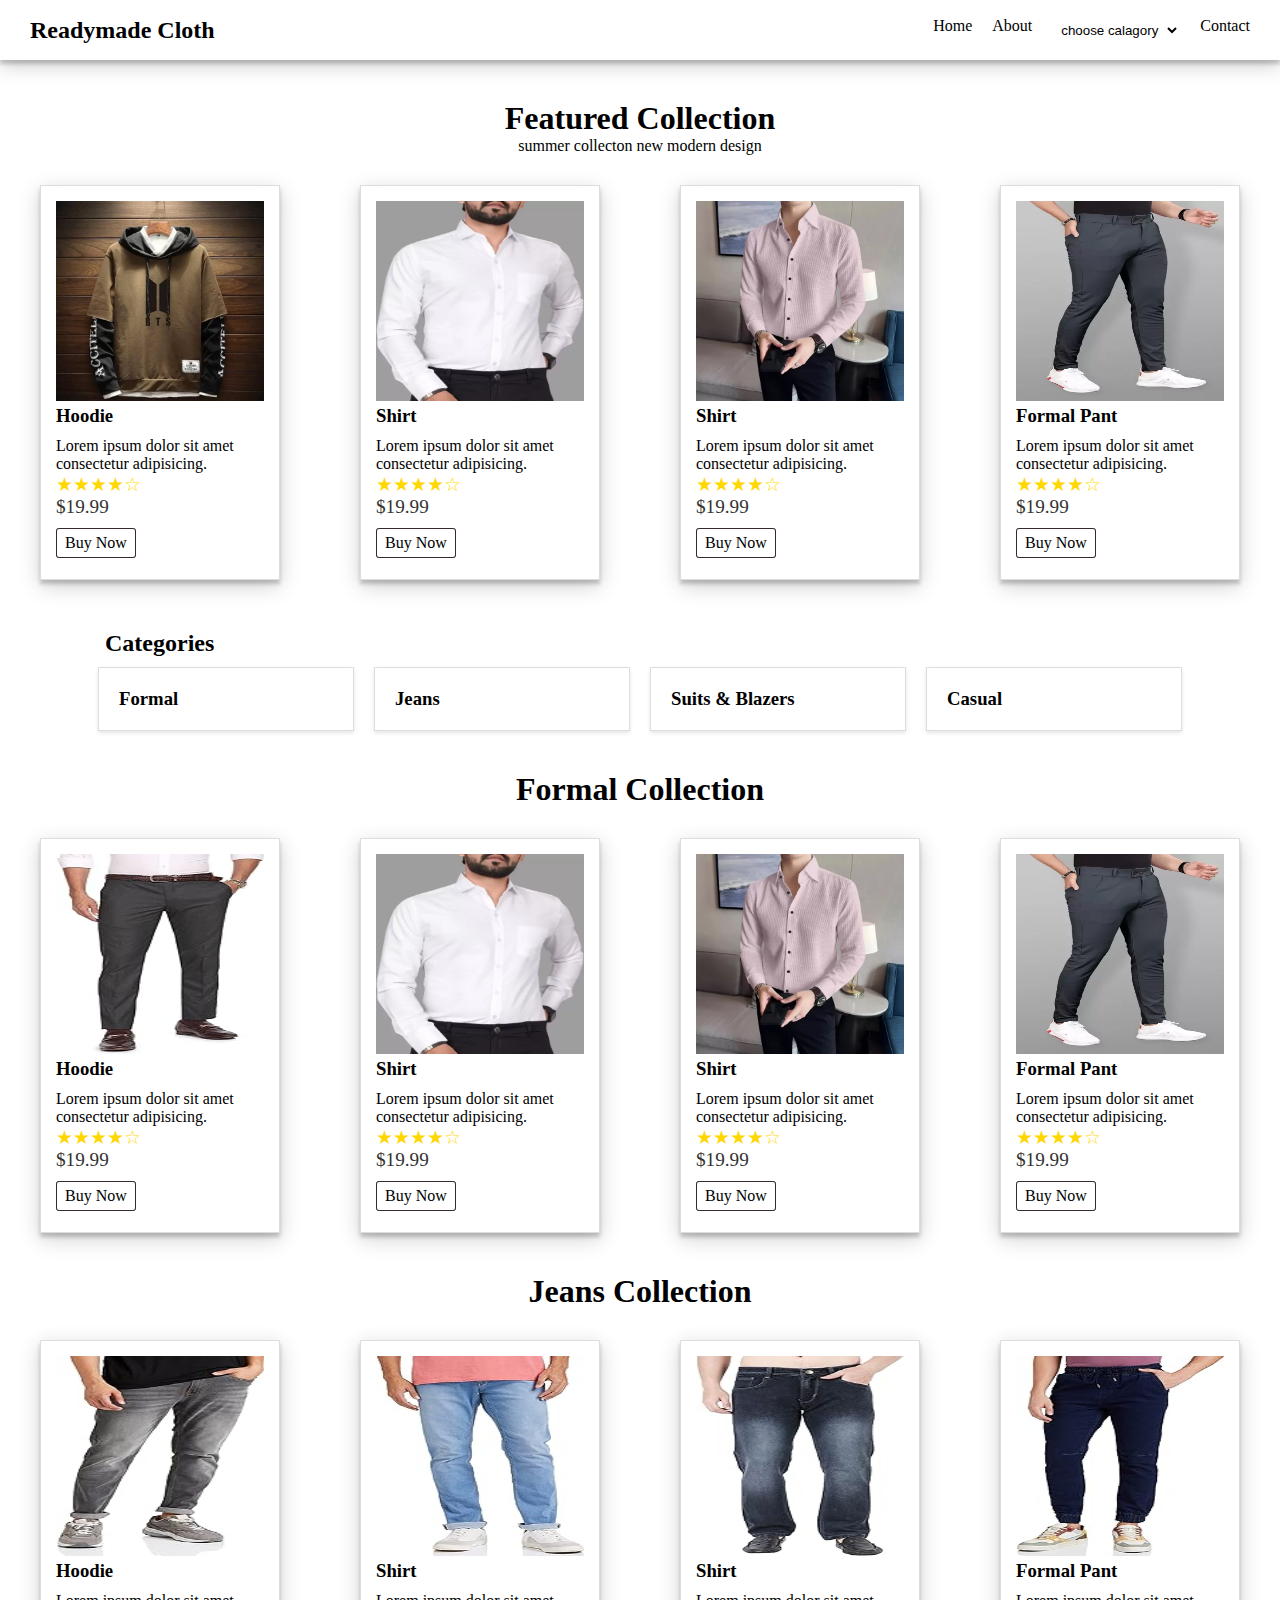
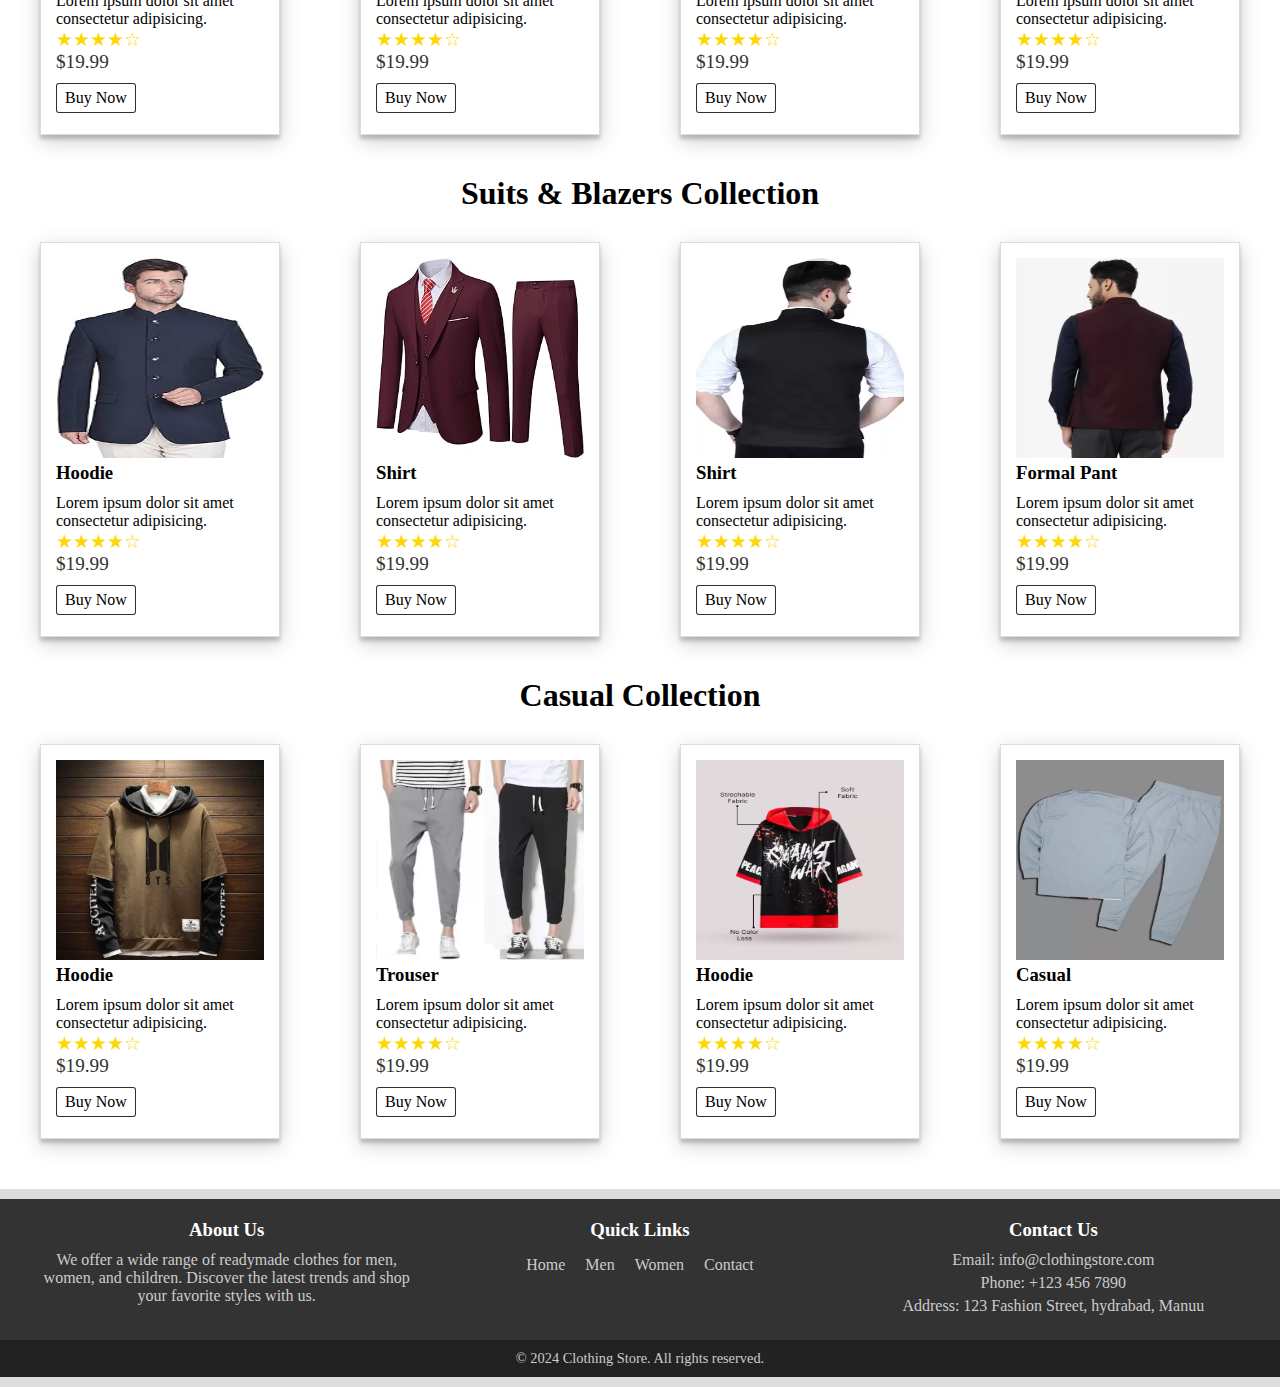
<file: project-2/index.html>
<!DOCTYPE html>
<html lang="en">
<head>
    <meta charset="UTF-8">
    <meta name="viewport" content="width=device-width, initial-scale=1.0">
    <title>Readymade cloths</title>
    <link rel="stylesheet" href="style.css">
   
</head>
<body>

    <nav class="nav-section">
        <div class="nav">
            <div class="nav-left">
                <h2>Readymade Cloth</h2>
            </div>
            <div class="nav-right">
                <ul>
                    <li><a href="/">Home</a></li>
                    <li><a href="#footer">About</a></li>
                    <li> <select id="clothes_catagory" onchange="myFunction(this)">
                        <option value="" ">choose calagory</option>
                        <option value="men" ">Men cloths</option>
                        <option value="women">Women cloths</option>
                        <option value="child">Child cloths</option>
                      </select></li>
                    <li><a href="contact.html">Contact</a></li>
                </ul>
            </div>
        </div>
    </nav>

    <main class="">
        <div class="main">

            <div class="main-heading">
                <h1>Featured Collection</h1>
                <p>summer collecton new modern design</p>
            </div>

            <div class="products">

                <div class="product-card">  <!--product 1 goes here-->
                    <div class="product-body">
                        <img src="assets/casual-1.webp" alt="casual-1">
                    </div>
                    <div class="about-product">
                        <h3 class="product-name">Hoodie</h3>
                        <p>Lorem ipsum dolor sit amet consectetur adipisicing.</p>
                        <div class="rating">
                            <span>★</span><span>★</span><span>★</span><span>★</span><span>☆</span>
                        </div>
                        <p class="price">$19.99</p>
                        <a href="https://wa.me/916307874140" class="b-button" target="_blank">Buy Now</a>
                    </div>
                </div>  <!--product 1 ends here-->
                <div class="product-card">  <!--product 2 goes here-->
                    <div class="product-body">
                        <img src="assets/formal-1.webp" alt="casual-1">
                    </div>
                    <div class="about-product">
                        <h3 class="product-name">Shirt</h3>
                        <p>Lorem ipsum dolor sit amet consectetur adipisicing.</p>
                        <div class="rating">
                            <span>★</span><span>★</span><span>★</span><span>★</span><span>☆</span>
                        </div>
                        <p class="price">$19.99</p>
                        <a href="https://wa.me/916307874140" class="b-button" target="_blank">Buy Now</a>
                    </div>
                </div> <!--product 2 ends here-->
                <div class="product-card">  <!--product 3 goes here-->
                    <div class="product-body">
                        <img src="assets/formal-3.webp" alt="casual-1">
                    </div>
                    <div class="about-product">
                        <h3 class="product-name">Shirt</h3>
                        <p>Lorem ipsum dolor sit amet consectetur adipisicing.</p>
                        <div class="rating">
                            <span>★</span><span>★</span><span>★</span><span>★</span><span>☆</span>
                        </div>
                        <p class="price">$19.99</p>
                        <a href="https://wa.me/916307874140" class="b-button" target="_blank">Buy Now</a>
                    </div>
                </div>  <!--product 3 ends here-->
                <div class="product-card">  <!--product 4 goes here-->
                    <div class="product-body">
                        <img src="assets/formal-2.webp" alt="casual-1">
                    </div>
                    <div class="about-product">
                        <h3 class="product-name">Formal Pant</h3>
                        <p>Lorem ipsum dolor sit amet consectetur adipisicing.</p>
                        <div class="rating">
                            <span>★</span><span>★</span><span>★</span><span>★</span><span>☆</span>
                        </div>
                        <p class="price">$19.99</p>
                        <a href="https://wa.me/916307874140" class="b-button" target="_blank">Buy Now</a>
                    </div>
                </div>  <!--product 4 ends here-->

            </div>

            <section class="categories" id="catego">
                <h2>Categories</h2>
                <div class="category-grid">
                    <div class="category">
                        <h3>Formal</h3>
                    </div>
                    <div class="category">
                        <h3>Jeans</h3>
                    </div>
                    <div class="category">
                        <h3>Suits & Blazers</h3>
                    </div>
                    <div class="category">
                        <h3>Casual</h3>
                    </div>
                </div>
            </section>

            <!--Formal collection goes here-->
            <section class="formal">
                <h1 class="formal-collection">Formal Collection</h1>
                <div class="products">

                    <div class="product-card">  <!--product 1 goes here-->
                        <div class="product-body">
                            <img src="assets/formal-4.jpg" alt="casual-1">
                        </div>
                        <div class="about-product">
                            <h3 class="product-name">Hoodie</h3>
                            <p>Lorem ipsum dolor sit amet consectetur adipisicing.</p>
                            <div class="rating">
                                <span>★</span><span>★</span><span>★</span><span>★</span><span>☆</span>
                            </div>
                            <p class="price">$19.99</p>
                            <a href="https://wa.me/916307874140" class="b-button" target="_blank">Buy Now</a>
                        </div>
                    </div>  <!--product 1 ends here-->
                    <div class="product-card">  <!--product 2 goes here-->
                        <div class="product-body">
                            <img src="assets/formal-1.webp" alt="casual-1">
                        </div>
                        <div class="about-product">
                            <h3 class="product-name">Shirt</h3>
                            <p>Lorem ipsum dolor sit amet consectetur adipisicing.</p>
                            <div class="rating">
                                <span>★</span><span>★</span><span>★</span><span>★</span><span>☆</span>
                            </div>
                            <p class="price">$19.99</p>
                            <a href="https://wa.me/916307874140" class="b-button" target="_blank">Buy Now</a>
                        </div>
                    </div> <!--product 2 ends here-->
                    <div class="product-card">  <!--product 3 goes here-->
                        <div class="product-body">
                            <img src="assets/formal-3.webp" alt="casual-1">
                        </div>
                        <div class="about-product">
                            <h3 class="product-name">Shirt</h3>
                            <p>Lorem ipsum dolor sit amet consectetur adipisicing.</p>
                            <div class="rating">
                                <span>★</span><span>★</span><span>★</span><span>★</span><span>☆</span>
                            </div>
                            <p class="price">$19.99</p>
                            <a href="https://wa.me/916307874140" class="b-button" target="_blank">Buy Now</a>
                        </div>
                    </div>  <!--product 3 ends here-->
                    <div class="product-card">  <!--product 4 goes here-->
                        <div class="product-body">
                            <img src="assets/formal-2.webp" alt="casual-1">
                        </div>
                        <div class="about-product">
                            <h3 class="product-name">Formal Pant</h3>
                            <p>Lorem ipsum dolor sit amet consectetur adipisicing.</p>
                            <div class="rating">
                                <span>★</span><span>★</span><span>★</span><span>★</span><span>☆</span>
                            </div>
                            <p class="price">$19.99</p>
                            <a href="https://wa.me/916307874140" class="b-button" target="_blank">Buy Now</a>
                        </div>
                    </div>  <!--product 4 ends here-->
    
                </div>
            </section>    <!--Formal collection ends here-->

            <!--Jeans collection goes here-->
            <section class="formal">
                <h1 class="formal-collection">Jeans Collection</h1>
                <div class="products">

                    <div class="product-card">  <!--product 1 goes here-->
                        <div class="product-body">
                            <img src="assets/jeans-1.jpg" alt="casual-1">
                        </div>
                        <div class="about-product">
                            <h3 class="product-name">Hoodie</h3>
                            <p>Lorem ipsum dolor sit amet consectetur adipisicing.</p>
                            <div class="rating">
                                <span>★</span><span>★</span><span>★</span><span>★</span><span>☆</span>
                            </div>
                            <p class="price">$19.99</p>
                            <a href="https://wa.me/916307874140" class="b-button" target="_blank">Buy Now</a>
                        </div>
                    </div>  <!--product 1 ends here-->
                    <div class="product-card">  <!--product 2 goes here-->
                        <div class="product-body">
                            <img src="assets/jeans-2.jpg" alt="casual-1">
                        </div>
                        <div class="about-product">
                            <h3 class="product-name">Shirt</h3>
                            <p>Lorem ipsum dolor sit amet consectetur adipisicing.</p>
                            <div class="rating">
                                <span>★</span><span>★</span><span>★</span><span>★</span><span>☆</span>
                            </div>
                            <p class="price">$19.99</p>
                            <a href="https://wa.me/916307874140" class="b-button" target="_blank">Buy Now</a>
                        </div>
                    </div> <!--product 2 ends here-->
                    <div class="product-card">  <!--product 3 goes here-->
                        <div class="product-body">
                            <img src="assets/jeans-3.jpg" alt="casual-1">
                        </div>
                        <div class="about-product">
                            <h3 class="product-name">Shirt</h3>
                            <p>Lorem ipsum dolor sit amet consectetur adipisicing.</p>
                            <div class="rating">
                                <span>★</span><span>★</span><span>★</span><span>★</span><span>☆</span>
                            </div>
                            <p class="price">$19.99</p>
                            <a href="https://wa.me/916307874140" class="b-button" target="_blank">Buy Now</a>
                        </div>
                    </div>  <!--product 3 ends here-->
                    <div class="product-card">  <!--product 4 goes here-->
                        <div class="product-body">
                            <img src="assets/jeans-4.jpg" alt="casual-1">
                        </div>
                        <div class="about-product">
                            <h3 class="product-name">Formal Pant</h3>
                            <p>Lorem ipsum dolor sit amet consectetur adipisicing.</p>
                            <div class="rating">
                                <span>★</span><span>★</span><span>★</span><span>★</span><span>☆</span>
                            </div>
                            <p class="price">$19.99</p>
                            <a href="https://wa.me/916307874140" class="b-button" target="_blank">Buy Now</a>
                        </div>
                    </div>  <!--product 4 ends here-->
    
                </div>
            </section>   <!--jeans collection ends here-->

            <section class="formal">
                <h1 class="formal-collection">Suits & Blazers Collection</h1>
                <div class="products">

                    <div class="product-card">  <!--product 1 goes here-->
                        <div class="product-body">
                            <img src="assets/suits&blazer-1.jpg" alt="casual-1">
                        </div>
                        <div class="about-product">
                            <h3 class="product-name">Hoodie</h3>
                            <p>Lorem ipsum dolor sit amet consectetur adipisicing.</p>
                            <div class="rating">
                                <span>★</span><span>★</span><span>★</span><span>★</span><span>☆</span>
                            </div>
                            <p class="price">$19.99</p>
                            <a href="https://wa.me/916307874140" class="b-button" target="_blank">Buy Now</a>
                        </div>
                    </div>  <!--product 1 ends here-->
                    <div class="product-card">  <!--product 2 goes here-->
                        <div class="product-body">
                            <img src="assets/suits&blazer-2.jpg" alt="casual-1">
                        </div>
                        <div class="about-product">
                            <h3 class="product-name">Shirt</h3>
                            <p>Lorem ipsum dolor sit amet consectetur adipisicing.</p>
                            <div class="rating">
                                <span>★</span><span>★</span><span>★</span><span>★</span><span>☆</span>
                            </div>
                            <p class="price">$19.99</p>
                            <a href="https://wa.me/916307874140" class="b-button" target="_blank">Buy Now</a>
                        </div>
                    </div> <!--product 2 ends here-->
                    <div class="product-card">  <!--product 3 goes here-->
                        <div class="product-body">
                            <img src="assets/suits&blazer-3.webp" alt="casual-1">
                        </div>
                        <div class="about-product">
                            <h3 class="product-name">Shirt</h3>
                            <p>Lorem ipsum dolor sit amet consectetur adipisicing.</p>
                            <div class="rating">
                                <span>★</span><span>★</span><span>★</span><span>★</span><span>☆</span>
                            </div>
                            <p class="price">$19.99</p>
                            <a href="https://wa.me/916307874140" class="b-button" target="_blank">Buy Now</a>
                        </div>
                    </div>  <!--product 3 ends here-->
                    <div class="product-card">  <!--product 4 goes here-->
                        <div class="product-body">
                            <img src="assets/suits&blazer-4.webp" alt="casual-1">
                        </div>
                        <div class="about-product">
                            <h3 class="product-name">Formal Pant</h3>
                            <p>Lorem ipsum dolor sit amet consectetur adipisicing.</p>
                            <div class="rating">
                                <span>★</span><span>★</span><span>★</span><span>★</span><span>☆</span>
                            </div>
                            <p class="price">$19.99</p>
                            <a href="https://wa.me/916307874140" class="b-button" target="_blank">Buy Now</a>
                        </div>
                    </div>  <!--product 4 ends here-->
    
                </div>
            </section>

            <section class="formal">
                <h1 class="formal-collection">Casual Collection</h1>
                <div class="products">

                    <div class="product-card">  <!--product 1 goes here-->
                        <div class="product-body">
                            <img src="assets/casual-1.webp" alt="casual-1">
                        </div>
                        <div class="about-product">
                            <h3 class="product-name">Hoodie</h3>
                            <p>Lorem ipsum dolor sit amet consectetur adipisicing.</p>
                            <div class="rating">
                                <span>★</span><span>★</span><span>★</span><span>★</span><span>☆</span>
                            </div>
                            <p class="price">$19.99</p>
                            <a href="https://wa.me/916307874140" class="b-button" target="_blank">Buy Now</a>
                        </div>
                    </div>  <!--product 1 ends here-->
                    <div class="product-card">  <!--product 2 goes here-->
                        <div class="product-body">
                            <img src="assets/casual-2.webp" alt="casual-1">
                        </div>
                        <div class="about-product">
                            <h3 class="product-name">Trouser</h3>
                            <p>Lorem ipsum dolor sit amet consectetur adipisicing.</p>
                            <div class="rating">
                                <span>★</span><span>★</span><span>★</span><span>★</span><span>☆</span>
                            </div>
                            <p class="price">$19.99</p>
                            <a href="https://wa.me/916307874140" class="b-button" target="_blank">Buy Now</a>
                        </div>
                    </div> <!--product 2 ends here-->
                    <div class="product-card">  <!--product 3 goes here-->
                        <div class="product-body">
                            <img src="assets/casual-3.webp" alt="casual-1">
                        </div>
                        <div class="about-product">
                            <h3 class="product-name">Hoodie</h3>
                            <p>Lorem ipsum dolor sit amet consectetur adipisicing.</p>
                            <div class="rating">
                                <span>★</span><span>★</span><span>★</span><span>★</span><span>☆</span>
                            </div>
                            <p class="price">$19.99</p>
                            <a href="https://wa.me/916307874140" class="b-button" target="_blank">Buy Now</a>
                        </div>
                    </div>  <!--product 3 ends here-->
                    <div class="product-card">  <!--product 4 goes here-->
                        <div class="product-body">
                            <img src="assets/casual-4.webp" alt="casual-1">
                        </div>
                        <div class="about-product">
                            <h3 class="product-name">Casual</h3>
                            <p>Lorem ipsum dolor sit amet consectetur adipisicing.</p>
                            <div class="rating">
                                <span>★</span><span>★</span><span>★</span><span>★</span><span>☆</span>
                            </div>
                            <p class="price">$19.99</p>
                            <a href="https://wa.me/916307874140" class="b-button" target="_blank">Buy Now</a>
                        </div>
                    </div>  <!--product 4 ends here-->
    
                </div>
            </section>
        </div>
    </main>

    <footer>
        <div class="footer-content" id="footer">
            <div class="footer-section about">
                <h3>About Us</h3>
                <p>We offer a wide range of readymade clothes for men, women, and children. Discover the latest trends and shop your favorite styles with us.</p>
            </div>
            <div class="footer-section links">
                <h3>Quick Links</h3>
                <ul>
                    <li><a href="#home">Home</a></li>
                    <li><a href="#men">Men</a></li>
                    <li><a href="#women">Women</a></li>
                    <li><a href="contact.html">Contact</a></li>
                </ul>
            </div>
            <div class="footer-section contact">
                <h3>Contact Us</h3>
                <p>Email: info@clothingstore.com</p>
                <p>Phone: +123 456 7890</p>
                <p>Address: 123 Fashion Street, hydrabad, Manuu</p>
            </div>
        </div>
        <div class="footer-bottom">
            <p>&copy; 2024 Clothing Store. All rights reserved.</p>
        </div>
    </footer>
    
    <script src="script.js"></script>
</body>
</html>
</file>
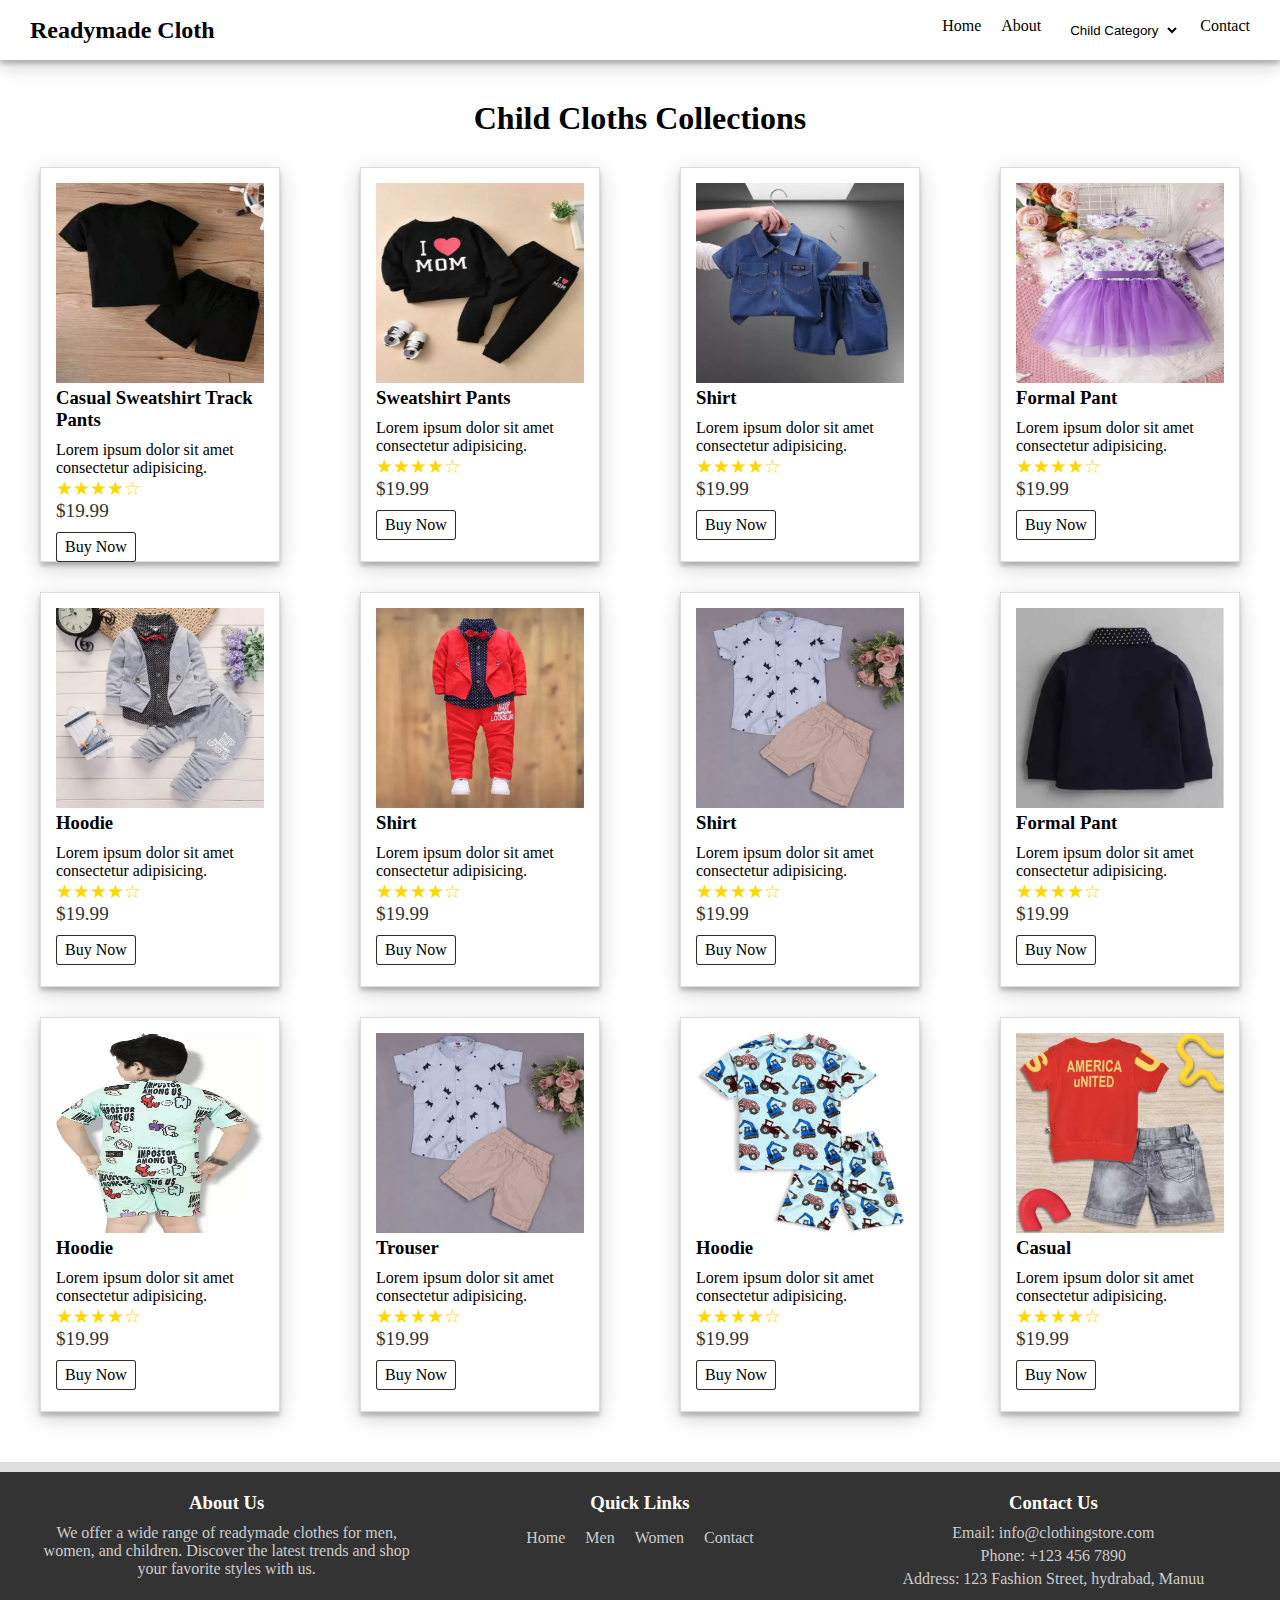
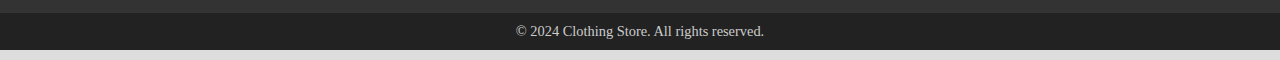
<file: project-2/child.html>
<!DOCTYPE html>
<html lang="en">
<head>
    <meta charset="UTF-8">
    <meta name="viewport" content="width=device-width, initial-scale=1.0">
    <title>Readymade cloths</title>
    <link rel="stylesheet" href="style.css">
   
</head>
<body>

    <nav class="nav-section">
        <div class="nav">
            <div class="nav-left">
                <h2>Readymade Cloth</h2>
            </div>
            <div class="nav-right">
                <ul>
                    <li><a href="#">Home</a></li>
                    <li><a href="#footer">About</a></li>
        
                    <li> <select id="clothes_catagory" onchange="myFunction(this)">
                        <option value="" ">Child Category</option>
                        <option value="men" ">Men cloths</option>
                        <option value="women">Women cloths</option>
                        <option value="child">Child cloths</option>
                      </select></li>
                    <li><a href="contact.html">Contact</a></li>
                </ul>
            </div>
        </div>
    </nav>
    <main class="">
        <div class="main">

            <div class="main-heading">
                <h1>Child Cloths Collections</h1>
            </div>

            <div class="products">

                <div class="product-card">  <!--product 1 goes here-->
                    <div class="product-body">
                        <img src="assets/0-6-months-love-dad-pankhu-original-imagq3f5zdkm8cvy.webp" alt="casual-1">
                    </div>
                    <div class="about-product">
                        <h3 class="product-name">Casual Sweatshirt Track Pants</h3>
                        <p>Lorem ipsum dolor sit amet consectetur adipisicing.</p>
                        <div class="rating">
                            <span>★</span><span>★</span><span>★</span><span>★</span><span>☆</span>
                        </div>
                        <p class="price">$19.99</p>
                        <a href="https://wa.me/916307874140" class="b-button" target="_blank">Buy Now</a>
                    </div>
                </div>  <!--product 1 ends here-->
                <div class="product-card">  <!--product 2 goes here-->
                    <div class="product-body">
                        <img src="assets/1-2-years-child-cloth-online-loot-store-original-imagwqs9unht6pvg.webp" alt="casual-1">
                    </div>
                    <div class="about-product">
                        <h3 class="product-name">Sweatshirt Pants</h3>
                        <p>Lorem ipsum dolor sit amet consectetur adipisicing.</p>
                        <div class="rating">
                            <span>★</span><span>★</span><span>★</span><span>★</span><span>☆</span>
                        </div>
                        <p class="price">$19.99</p>
                        <a href="https://wa.me/916307874140" class="b-button" target="_blank">Buy Now</a>
                    </div>
                </div> <!--product 2 ends here-->
                <div class="product-card">  <!--product 3 goes here-->
                    <div class="product-body">
                        <img src="assets/1-2-years-solf-denim-co-ord-set-for-baby-boys-and-baby-girls-original-imah3dk93nexjhnj.webp" alt="casual-1">
                    </div>
                    <div class="about-product">
                        <h3 class="product-name">Shirt</h3>
                        <p>Lorem ipsum dolor sit amet consectetur adipisicing.</p>
                        <div class="rating">
                            <span>★</span><span>★</span><span>★</span><span>★</span><span>☆</span>
                        </div>
                        <p class="price">$19.99</p>
                        <a href="https://wa.me/916307874140" class="b-button" target="_blank">Buy Now</a>
                    </div>
                </div>  <!--product 3 ends here-->
                <div class="product-card">  <!--product 4 goes here-->
                    <div class="product-body">
                        <img src="assets/2-3-years-feni-kids-frock-baby-girl-party-wear-frock-long-frock-original-imagxx3gef4yuwrb.webp" alt="casual-1">
                    </div>
                    <div class="about-product">
                        <h3 class="product-name">Formal Pant</h3>
                        <p>Lorem ipsum dolor sit amet consectetur adipisicing.</p>
                        <div class="rating">
                            <span>★</span><span>★</span><span>★</span><span>★</span><span>☆</span>
                        </div>
                        <p class="price">$19.99</p>
                        <a href="https://wa.me/916307874140" class="b-button" target="_blank">Buy Now</a>
                    </div>
                </div>  <!--product 4 ends here-->

            </div>

            <!--Formal collection goes here-->
            <section class="formal">
                <div class="products">

                    <div class="product-card">  <!--product 1 goes here-->
                        <div class="product-body">
                            <img src="assets/2-3-years-kids-babasuit-1596-ooksgal-original-imageh58egxm97sr.webp" alt="casual-1">
                        </div>
                        <div class="about-product">
                            <h3 class="product-name">Hoodie</h3>
                            <p>Lorem ipsum dolor sit amet consectetur adipisicing.</p>
                            <div class="rating">
                                <span>★</span><span>★</span><span>★</span><span>★</span><span>☆</span>
                            </div>
                            <p class="price">$19.99</p>
                            <a href="https://wa.me/916307874140" class="b-button" target="_blank">Buy Now</a>
                        </div>
                    </div>  <!--product 1 ends here-->
                    <div class="product-card">  <!--product 2 goes here-->
                        <div class="product-body">
                            <img src="assets/2-3-years-kids-babasuit-7557-ortugal-original-image6w3zjtgtqhp.webp" alt="casual-1">
                        </div>
                        <div class="about-product">
                            <h3 class="product-name">Shirt</h3>
                            <p>Lorem ipsum dolor sit amet consectetur adipisicing.</p>
                            <div class="rating">
                                <span>★</span><span>★</span><span>★</span><span>★</span><span>☆</span>
                            </div>
                            <p class="price">$19.99</p>
                            <a href="https://wa.me/916307874140" class="b-button" target="_blank">Buy Now</a>
                        </div>
                    </div> <!--product 2 ends here-->
                    <div class="product-card">  <!--product 3 goes here-->
                        <div class="product-body">
                            <img src="assets/4-5-years-royalsky5-dudhatenterprise-original-imagnzfg9ytw3ff2.webp" alt="casual-1">
                        </div>
                        <div class="about-product">
                            <h3 class="product-name">Shirt</h3>
                            <p>Lorem ipsum dolor sit amet consectetur adipisicing.</p>
                            <div class="rating">
                                <span>★</span><span>★</span><span>★</span><span>★</span><span>☆</span>
                            </div>
                            <p class="price">$19.99</p>
                            <a href="https://wa.me/916307874140" class="b-button" target="_blank">Buy Now</a>
                        </div>
                    </div>  <!--product 3 ends here-->
                    <div class="product-card">  <!--product 4 goes here-->
                        <div class="product-body">
                            <img src="assets/6-12-months-kids-babasuit-33-fashioninfinity-original-imagav8dsnvvgz8h.webp" alt="casual-1">
                        </div>
                        <div class="about-product">
                            <h3 class="product-name">Formal Pant</h3>
                            <p>Lorem ipsum dolor sit amet consectetur adipisicing.</p>
                            <div class="rating">
                                <span>★</span><span>★</span><span>★</span><span>★</span><span>☆</span>
                            </div>
                            <p class="price">$19.99</p>
                            <a href="https://wa.me/916307874140" class="b-button" target="_blank">Buy Now</a>
                        </div>
                    </div>  <!--product 4 ends here-->
    
                </div>
            </section>    <!--Formal collection ends here-->

            <section class="formal">
                <div class="products">

                    <div class="product-card">  <!--product 1 goes here-->
                        <div class="product-body">
                            <img src="assets/6-7-years-co-ords-the-torn-original-imahyn8kdzsvc7z8.webp" alt="casual-1">
                        </div>
                        <div class="about-product">
                            <h3 class="product-name">Hoodie</h3>
                            <p>Lorem ipsum dolor sit amet consectetur adipisicing.</p>
                            <div class="rating">
                                <span>★</span><span>★</span><span>★</span><span>★</span><span>☆</span>
                            </div>
                            <p class="price">$19.99</p>
                            <a href="https://wa.me/916307874140" class="b-button" target="_blank">Buy Now</a>
                        </div>
                    </div>  <!--product 1 ends here-->
                    <div class="product-card">  <!--product 2 goes here-->
                        <div class="product-body">
                            <img src="assets/4-5-years-royalsky5-dudhatenterprise-original-imagnzfg9ytw3ff2.webp" alt="casual-11">
                        </div>
                        <div class="about-product">
                            <h3 class="product-name">Trouser</h3>
                            <p>Lorem ipsum dolor sit amet consectetur adipisicing.</p>
                            <div class="rating">
                                <span>★</span><span>★</span><span>★</span><span>★</span><span>☆</span>
                            </div>
                            <p class="price">$19.99</p>
                            <a href="https://wa.me/916307874140" class="b-button" target="_blank">Buy Now</a>
                        </div>
                    </div> <!--product 2 ends here-->
                    <div class="product-card">  <!--product 3 goes here-->
                        <div class="product-body">
                            <img src="assets/3-4-years-jcb-print-the-torn-original-imah259s6y6za665.webp" alt="casual-1">
                        </div>
                        <div class="about-product">
                            <h3 class="product-name">Hoodie</h3>
                            <p>Lorem ipsum dolor sit amet consectetur adipisicing.</p>
                            <div class="rating">
                                <span>★</span><span>★</span><span>★</span><span>★</span><span>☆</span>
                            </div>
                            <p class="price">$19.99</p>
                            <a href="https://wa.me/916307874140" class="b-button" target="_blank">Buy Now</a>
                        </div>
                    </div>  <!--product 3 ends here-->
                    <div class="product-card">  <!--product 4 goes here-->
                        <div class="product-body">
                            <img src="assets/4-5-years-wfk-003-worton-fashion-original-imah3ubrpapsydhn.webp" alt="casual-1">
                        </div>
                        <div class="about-product">
                            <h3 class="product-name">Casual</h3>
                            <p>Lorem ipsum dolor sit amet consectetur adipisicing.</p>
                            <div class="rating">
                                <span>★</span><span>★</span><span>★</span><span>★</span><span>☆</span>
                            </div>
                            <p class="price">$19.99</p>
                            <a href="https://wa.me/916307874140" class="b-button" target="_blank">Buy Now</a>
                        </div>
                    </div>  <!--product 4 ends here-->
    
                </div>
            </section>
        </div>
    </main>

    <footer>
        <div class="footer-content" id="footer">
            <div class="footer-section about">
                <h3>About Us</h3>
                <p>We offer a wide range of readymade clothes for men, women, and children. Discover the latest trends and shop your favorite styles with us.</p>
            </div>
            <div class="footer-section links">
                <h3>Quick Links</h3>
                <ul>
                    <li><a href="/e">Home</a></li>
                    <li><a href="#men">Men</a></li>
                    <li><a href="#women">Women</a></li>
                    <li><a href="contact.html">Contact</a></li>
                </ul>
            </div>
            <div class="footer-section contact">
                <h3>Contact Us</h3>
                <p>Email: info@clothingstore.com</p>
                <p>Phone: +123 456 7890</p>
                <p>Address: 123 Fashion Street, hydrabad, Manuu</p>
            </div>
        </div>
        <div class="footer-bottom">
            <p>&copy; 2024 Clothing Store. All rights reserved.</p>
        </div>
    </footer>
    
    <script src="script.js"></script>
</body>
</html>
</file>
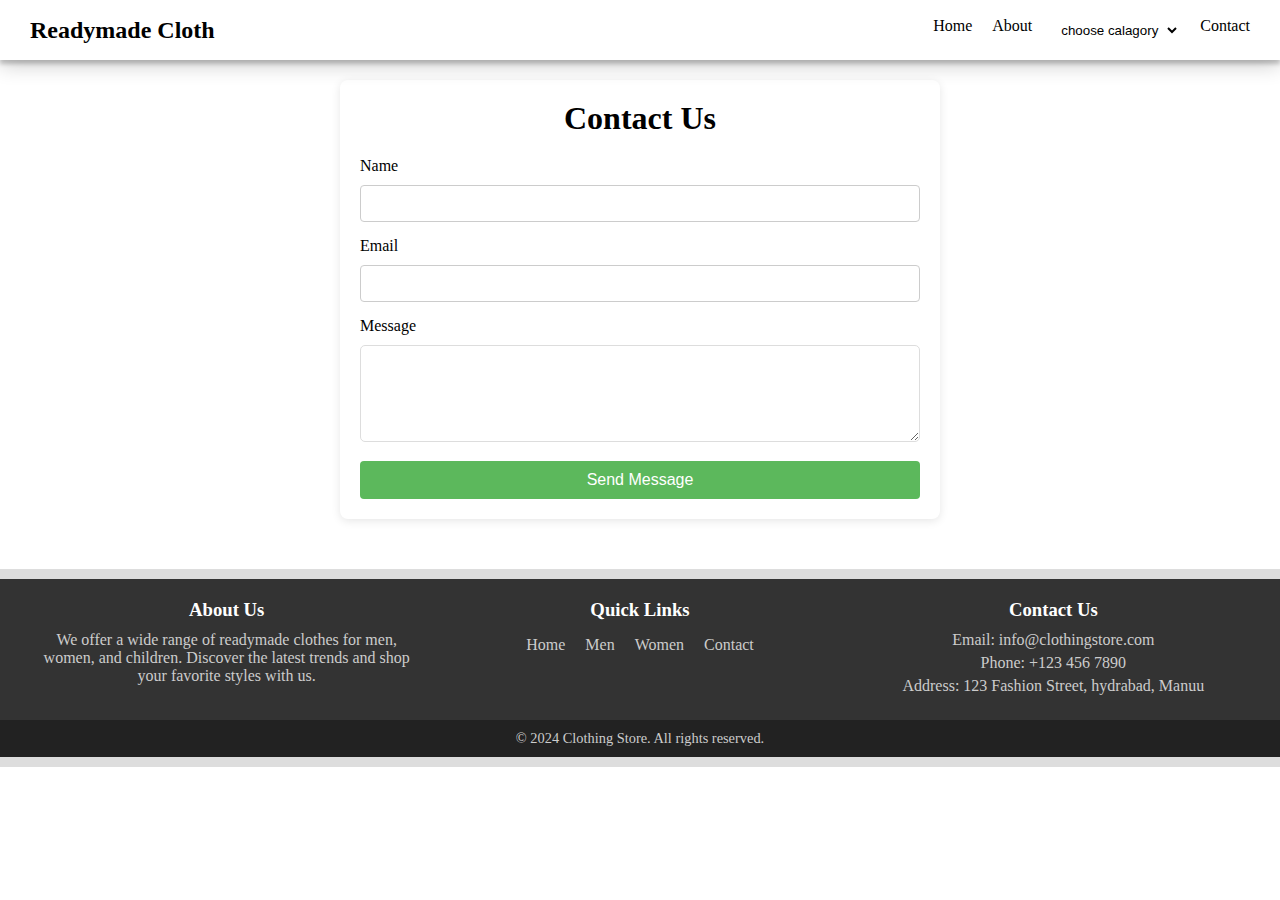
<file: project-2/contact.html>
<!DOCTYPE html>
<html lang="en">
  <head>
    <meta charset="UTF-8" />
    <meta name="viewport" content="width=device-width, initial-scale=1.0" />
    
    <style>
      .container {
        max-width: 600px;
        margin: 0 auto;
        background: white;
        padding: 20px;
        border-radius: 8px;
        box-shadow: 0 2px 10px rgba(0, 0, 0, 0.1);
        margin-top:20px ;
      }

      h1 {
        text-align: center;
        margin-bottom: 20px;
      }

      .form-group {
        margin-bottom: 15px;
      }

      label {
        display: block;
        margin-bottom: 5px;
      }

      input[type="text"],
      input[type="email"],
      textarea {
        width: 100%;
        padding: 10px;
        border: 1px solid #ccc;
        border-radius: 4px;
      }

      button {
        width: 100%;
        padding: 10px;
        background-color: #5cb85c;
        border: none;
        color: white;
        border-radius: 4px;
        font-size: 16px;
        cursor: pointer;
      }

      button:hover {
        background-color: #4cae4c;
      }

      @media (max-width: 600px) {
        .container {
          padding: 15px;
        }

        button {
          font-size: 14px;
        }
      }
     
    </style>
     <link rel="stylesheet" href="style.css" />
    <title>Contact Us</title>
  </head>
  <body>
    <nav class="nav-section">
        <div class="nav">
            <div class="nav-left">
                <h2>Readymade Cloth</h2>
            </div>
            <div class="nav-right">
                <ul>
                    <li><a href="/">Home</a></li>
                    <li><a href="#footer">About</a></li>
                    <li> <select id="clothes_catagory" onchange="myFunction(this)">
                        <option value="" ">choose calagory</option>
                        <option value="men" ">Men cloths</option>
                        <option value="women">Women cloths</option>
                        <option value="child">Child cloths</option>
                      </select></li>
                    <li><a href="contact.html">Contact</a></li>
                </ul>
            </div>
        </div>
    </nav>
    <div class="container">
      <h1>Contact Us</h1>
      <form>
        <div class="form-group">
          <label for="name">Name</label>
          <input type="text" id="name" name="name" required />
        </div>
        <div class="form-group">
          <label for="email">Email</label>
          <input type="email" id="email" name="email" required />
        </div>
        <div class="form-group">
          <label for="message">Message</label>
          <textarea id="message" name="message" rows="5" required></textarea>
        </div>
        <button type="submit">Send Message</button>
      </form>
    </div>
    <footer>
        <div class="footer-content" id="footer">
            <div class="footer-section about">
                <h3>About Us</h3>
                <p>We offer a wide range of readymade clothes for men, women, and children. Discover the latest trends and shop your favorite styles with us.</p>
            </div>
            <div class="footer-section links">
                <h3>Quick Links</h3>
                <ul>
                    <li><a href="#home">Home</a></li>
                    <li><a href="#men">Men</a></li>
                    <li><a href="#women">Women</a></li>
                    <li><a href="contact.html">Contact</a></li>
                </ul>
            </div>
            <div class="footer-section contact">
                <h3>Contact Us</h3>
                <p>Email: info@clothingstore.com</p>
                <p>Phone: +123 456 7890</p>
                <p>Address: 123 Fashion Street, hydrabad, Manuu</p>
            </div>
        </div>
        <div class="footer-bottom">
            <p>&copy; 2024 Clothing Store. All rights reserved.</p>
        </div>
    </footer>
    
    <script src="script.js"></script>
  </body>
</html>
</file>
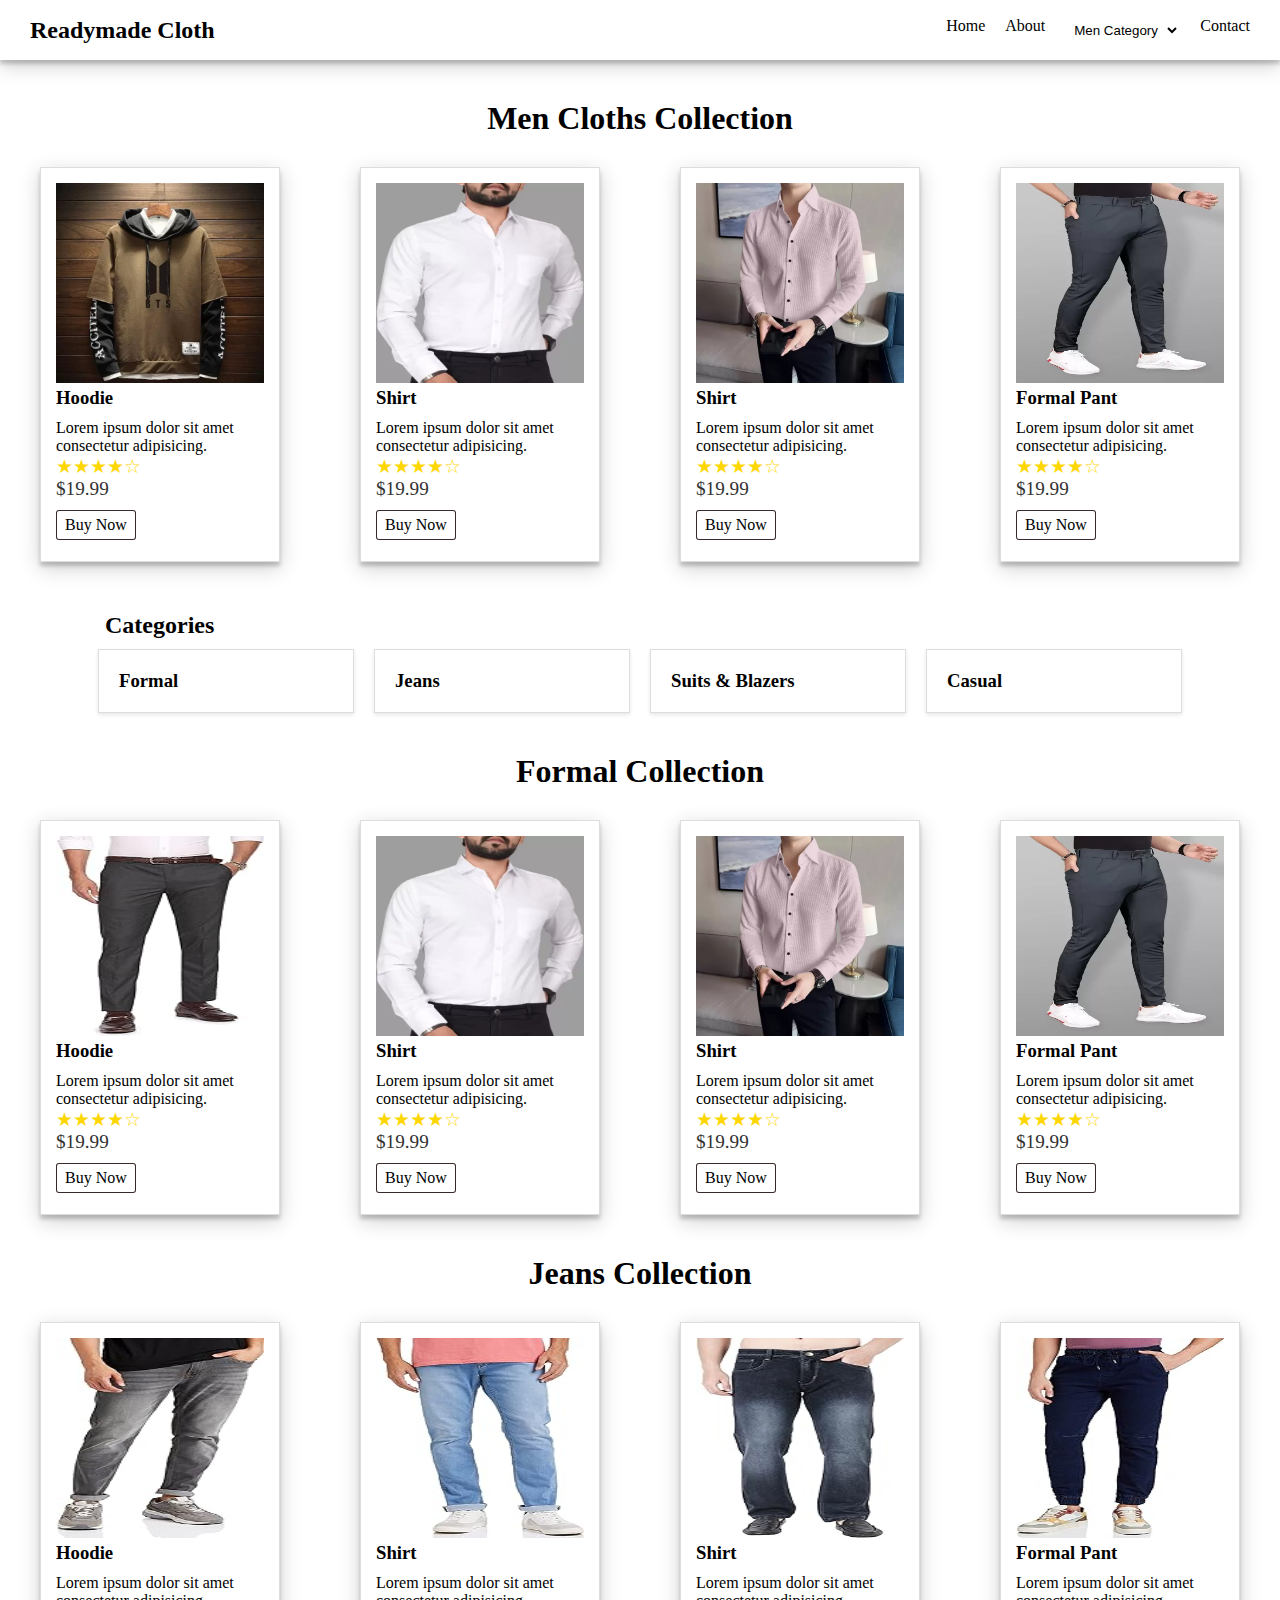
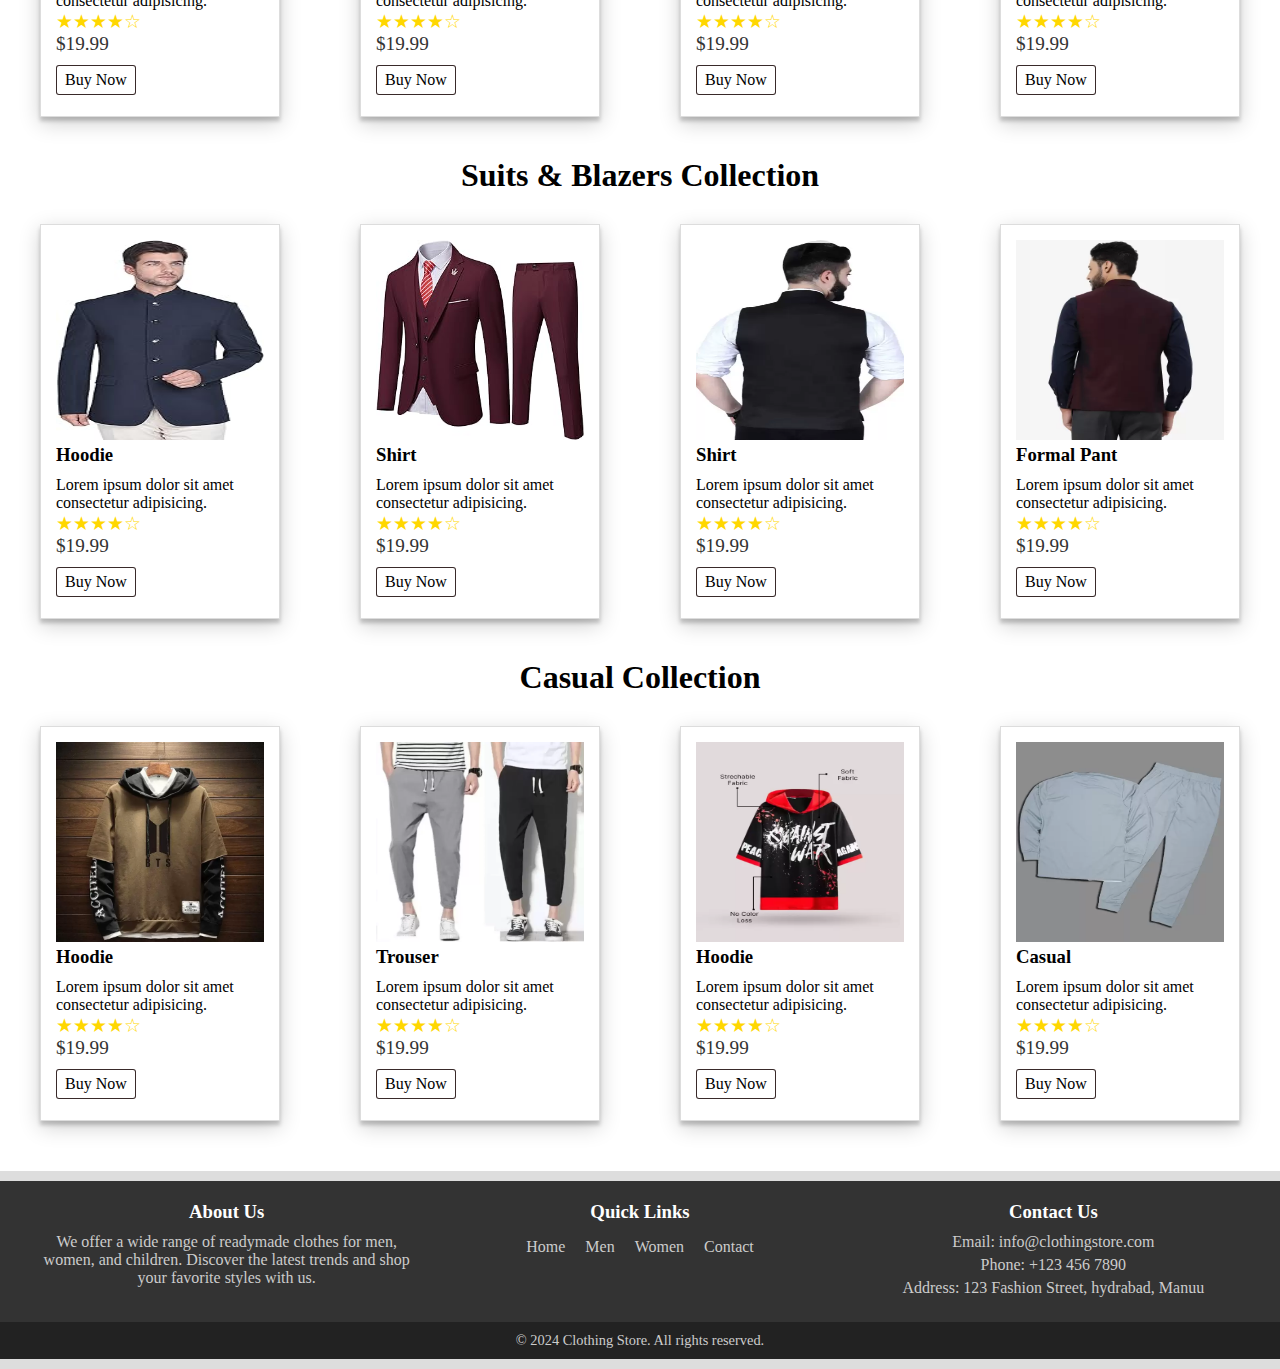
<file: project-2/men.html>
<!DOCTYPE html>
<html lang="en">
<head>
    <meta charset="UTF-8">
    <meta name="viewport" content="width=device-width, initial-scale=1.0">
    <title>Readymade cloths</title>
    <link rel="stylesheet" href="style.css">
   
</head>
<body>

    <nav class="nav-section">
        <div class="nav">
            <div class="nav-left">
                <h2>Readymade Cloth</h2>
            </div>
            <div class="nav-right">
                <ul>
                    <li><a href="/">Home</a></li>
                    <li><a href="#footer">About</a></li>
                    <li> <select id="clothes_catagory" onchange="myFunction(this)">
                        <option value="" ">Men Category</option>
                        <option value="men" ">Men cloths</option>
                        <option value="women">Women cloths</option>
                        <option value="child">Child cloths</option>
                      </select></li>
                    <li><a href="contact.html">Contact</a></li>
                </ul>
            </div>
        </div>
    </nav>

    <main class="">
        <div class="main">

            <div class="main-heading">
                <h1>Men Cloths Collection</h1>
                
            </div>

            <div class="products">

                <div class="product-card">  <!--product 1 goes here-->
                    <div class="product-body">
                        <img src="assets/casual-1.webp" alt="casual-1">
                    </div>
                    <div class="about-product">
                        <h3 class="product-name">Hoodie</h3>
                        <p>Lorem ipsum dolor sit amet consectetur adipisicing.</p>
                        <div class="rating">
                            <span>★</span><span>★</span><span>★</span><span>★</span><span>☆</span>
                        </div>
                        <p class="price">$19.99</p>
                        <a href="https://wa.me/916307874140" class="b-button" target="_blank">Buy Now</a>
                    </div>
                </div>  <!--product 1 ends here-->
                <div class="product-card">  <!--product 2 goes here-->
                    <div class="product-body">
                        <img src="assets/formal-1.webp" alt="casual-1">
                    </div>
                    <div class="about-product">
                        <h3 class="product-name">Shirt</h3>
                        <p>Lorem ipsum dolor sit amet consectetur adipisicing.</p>
                        <div class="rating">
                            <span>★</span><span>★</span><span>★</span><span>★</span><span>☆</span>
                        </div>
                        <p class="price">$19.99</p>
                        <a href="https://wa.me/916307874140" class="b-button" target="_blank">Buy Now</a>
                    </div>
                </div> <!--product 2 ends here-->
                <div class="product-card">  <!--product 3 goes here-->
                    <div class="product-body">
                        <img src="assets/formal-3.webp" alt="casual-1">
                    </div>
                    <div class="about-product">
                        <h3 class="product-name">Shirt</h3>
                        <p>Lorem ipsum dolor sit amet consectetur adipisicing.</p>
                        <div class="rating">
                            <span>★</span><span>★</span><span>★</span><span>★</span><span>☆</span>
                        </div>
                        <p class="price">$19.99</p>
                        <a href="https://wa.me/916307874140" class="b-button" target="_blank">Buy Now</a>
                    </div>
                </div>  <!--product 3 ends here-->
                <div class="product-card">  <!--product 4 goes here-->
                    <div class="product-body">
                        <img src="assets/formal-2.webp" alt="casual-1">
                    </div>
                    <div class="about-product">
                        <h3 class="product-name">Formal Pant</h3>
                        <p>Lorem ipsum dolor sit amet consectetur adipisicing.</p>
                        <div class="rating">
                            <span>★</span><span>★</span><span>★</span><span>★</span><span>☆</span>
                        </div>
                        <p class="price">$19.99</p>
                        <a href="https://wa.me/916307874140" class="b-button" target="_blank">Buy Now</a>
                    </div>
                </div>  <!--product 4 ends here-->

            </div>

            <section class="categories" id="catego">
                <h2>Categories</h2>
                <div class="category-grid">
                    <div class="category">
                        <h3>Formal</h3>
                    </div>
                    <div class="category">
                        <h3>Jeans</h3>
                    </div>
                    <div class="category">
                        <h3>Suits & Blazers</h3>
                    </div>
                    <div class="category">
                        <h3>Casual</h3>
                    </div>
                </div>
            </section>

            <!--Formal collection goes here-->
            <section class="formal">
                <h1 class="formal-collection">Formal Collection</h1>
                <div class="products">

                    <div class="product-card">  <!--product 1 goes here-->
                        <div class="product-body">
                            <img src="assets/formal-4.jpg" alt="casual-1">
                        </div>
                        <div class="about-product">
                            <h3 class="product-name">Hoodie</h3>
                            <p>Lorem ipsum dolor sit amet consectetur adipisicing.</p>
                            <div class="rating">
                                <span>★</span><span>★</span><span>★</span><span>★</span><span>☆</span>
                            </div>
                            <p class="price">$19.99</p>
                            <a href="https://wa.me/916307874140" class="b-button" target="_blank">Buy Now</a>
                        </div>
                    </div>  <!--product 1 ends here-->
                    <div class="product-card">  <!--product 2 goes here-->
                        <div class="product-body">
                            <img src="assets/formal-1.webp" alt="casual-1">
                        </div>
                        <div class="about-product">
                            <h3 class="product-name">Shirt</h3>
                            <p>Lorem ipsum dolor sit amet consectetur adipisicing.</p>
                            <div class="rating">
                                <span>★</span><span>★</span><span>★</span><span>★</span><span>☆</span>
                            </div>
                            <p class="price">$19.99</p>
                            <a href="https://wa.me/916307874140" class="b-button" target="_blank">Buy Now</a>
                        </div>
                    </div> <!--product 2 ends here-->
                    <div class="product-card">  <!--product 3 goes here-->
                        <div class="product-body">
                            <img src="assets/formal-3.webp" alt="casual-1">
                        </div>
                        <div class="about-product">
                            <h3 class="product-name">Shirt</h3>
                            <p>Lorem ipsum dolor sit amet consectetur adipisicing.</p>
                            <div class="rating">
                                <span>★</span><span>★</span><span>★</span><span>★</span><span>☆</span>
                            </div>
                            <p class="price">$19.99</p>
                            <a href="https://wa.me/916307874140" class="b-button" target="_blank">Buy Now</a>
                        </div>
                    </div>  <!--product 3 ends here-->
                    <div class="product-card">  <!--product 4 goes here-->
                        <div class="product-body">
                            <img src="assets/formal-2.webp" alt="casual-1">
                        </div>
                        <div class="about-product">
                            <h3 class="product-name">Formal Pant</h3>
                            <p>Lorem ipsum dolor sit amet consectetur adipisicing.</p>
                            <div class="rating">
                                <span>★</span><span>★</span><span>★</span><span>★</span><span>☆</span>
                            </div>
                            <p class="price">$19.99</p>
                            <a href="https://wa.me/916307874140" class="b-button" target="_blank">Buy Now</a>
                        </div>
                    </div>  <!--product 4 ends here-->
    
                </div>
            </section>    <!--Formal collection ends here-->

            <!--Jeans collection goes here-->
            <section class="formal">
                <h1 class="formal-collection">Jeans Collection</h1>
                <div class="products">

                    <div class="product-card">  <!--product 1 goes here-->
                        <div class="product-body">
                            <img src="assets/jeans-1.jpg" alt="casual-1">
                        </div>
                        <div class="about-product">
                            <h3 class="product-name">Hoodie</h3>
                            <p>Lorem ipsum dolor sit amet consectetur adipisicing.</p>
                            <div class="rating">
                                <span>★</span><span>★</span><span>★</span><span>★</span><span>☆</span>
                            </div>
                            <p class="price">$19.99</p>
                            <a href="https://wa.me/916307874140" class="b-button" target="_blank">Buy Now</a>
                        </div>
                    </div>  <!--product 1 ends here-->
                    <div class="product-card">  <!--product 2 goes here-->
                        <div class="product-body">
                            <img src="assets/jeans-2.jpg" alt="casual-1">
                        </div>
                        <div class="about-product">
                            <h3 class="product-name">Shirt</h3>
                            <p>Lorem ipsum dolor sit amet consectetur adipisicing.</p>
                            <div class="rating">
                                <span>★</span><span>★</span><span>★</span><span>★</span><span>☆</span>
                            </div>
                            <p class="price">$19.99</p>
                            <a href="https://wa.me/916307874140" class="b-button" target="_blank">Buy Now</a>
                        </div>
                    </div> <!--product 2 ends here-->
                    <div class="product-card">  <!--product 3 goes here-->
                        <div class="product-body">
                            <img src="assets/jeans-3.jpg" alt="casual-1">
                        </div>
                        <div class="about-product">
                            <h3 class="product-name">Shirt</h3>
                            <p>Lorem ipsum dolor sit amet consectetur adipisicing.</p>
                            <div class="rating">
                                <span>★</span><span>★</span><span>★</span><span>★</span><span>☆</span>
                            </div>
                            <p class="price">$19.99</p>
                            <a href="https://wa.me/916307874140" class="b-button" target="_blank">Buy Now</a>
                        </div>
                    </div>  <!--product 3 ends here-->
                    <div class="product-card">  <!--product 4 goes here-->
                        <div class="product-body">
                            <img src="assets/jeans-4.jpg" alt="casual-1">
                        </div>
                        <div class="about-product">
                            <h3 class="product-name">Formal Pant</h3>
                            <p>Lorem ipsum dolor sit amet consectetur adipisicing.</p>
                            <div class="rating">
                                <span>★</span><span>★</span><span>★</span><span>★</span><span>☆</span>
                            </div>
                            <p class="price">$19.99</p>
                            <a href="https://wa.me/916307874140" class="b-button" target="_blank">Buy Now</a>
                        </div>
                    </div>  <!--product 4 ends here-->
    
                </div>
            </section>   <!--jeans collection ends here-->

            <section class="formal">
                <h1 class="formal-collection">Suits & Blazers Collection</h1>
                <div class="products">

                    <div class="product-card">  <!--product 1 goes here-->
                        <div class="product-body">
                            <img src="assets/suits&blazer-1.jpg" alt="casual-1">
                        </div>
                        <div class="about-product">
                            <h3 class="product-name">Hoodie</h3>
                            <p>Lorem ipsum dolor sit amet consectetur adipisicing.</p>
                            <div class="rating">
                                <span>★</span><span>★</span><span>★</span><span>★</span><span>☆</span>
                            </div>
                            <p class="price">$19.99</p>
                            <a href="https://wa.me/916307874140" class="b-button" target="_blank">Buy Now</a>
                        </div>
                    </div>  <!--product 1 ends here-->
                    <div class="product-card">  <!--product 2 goes here-->
                        <div class="product-body">
                            <img src="assets/suits&blazer-2.jpg" alt="casual-1">
                        </div>
                        <div class="about-product">
                            <h3 class="product-name">Shirt</h3>
                            <p>Lorem ipsum dolor sit amet consectetur adipisicing.</p>
                            <div class="rating">
                                <span>★</span><span>★</span><span>★</span><span>★</span><span>☆</span>
                            </div>
                            <p class="price">$19.99</p>
                            <a href="https://wa.me/916307874140" class="b-button" target="_blank">Buy Now</a>
                        </div>
                    </div> <!--product 2 ends here-->
                    <div class="product-card">  <!--product 3 goes here-->
                        <div class="product-body">
                            <img src="assets/suits&blazer-3.webp" alt="casual-1">
                        </div>
                        <div class="about-product">
                            <h3 class="product-name">Shirt</h3>
                            <p>Lorem ipsum dolor sit amet consectetur adipisicing.</p>
                            <div class="rating">
                                <span>★</span><span>★</span><span>★</span><span>★</span><span>☆</span>
                            </div>
                            <p class="price">$19.99</p>
                            <a href="https://wa.me/916307874140" class="b-button" target="_blank">Buy Now</a>
                        </div>
                    </div>  <!--product 3 ends here-->
                    <div class="product-card">  <!--product 4 goes here-->
                        <div class="product-body">
                            <img src="assets/suits&blazer-4.webp" alt="casual-1">
                        </div>
                        <div class="about-product">
                            <h3 class="product-name">Formal Pant</h3>
                            <p>Lorem ipsum dolor sit amet consectetur adipisicing.</p>
                            <div class="rating">
                                <span>★</span><span>★</span><span>★</span><span>★</span><span>☆</span>
                            </div>
                            <p class="price">$19.99</p>
                            <a href="https://wa.me/916307874140" class="b-button" target="_blank">Buy Now</a>
                        </div>
                    </div>  <!--product 4 ends here-->
    
                </div>
            </section>

            <section class="formal">
                <h1 class="formal-collection">Casual Collection</h1>
                <div class="products">

                    <div class="product-card">  <!--product 1 goes here-->
                        <div class="product-body">
                            <img src="assets/casual-1.webp" alt="casual-1">
                        </div>
                        <div class="about-product">
                            <h3 class="product-name">Hoodie</h3>
                            <p>Lorem ipsum dolor sit amet consectetur adipisicing.</p>
                            <div class="rating">
                                <span>★</span><span>★</span><span>★</span><span>★</span><span>☆</span>
                            </div>
                            <p class="price">$19.99</p>
                            <a href="https://wa.me/916307874140" class="b-button" target="_blank">Buy Now</a>
                        </div>
                    </div>  <!--product 1 ends here-->
                    <div class="product-card">  <!--product 2 goes here-->
                        <div class="product-body">
                            <img src="assets/casual-2.webp" alt="casual-1">
                        </div>
                        <div class="about-product">
                            <h3 class="product-name">Trouser</h3>
                            <p>Lorem ipsum dolor sit amet consectetur adipisicing.</p>
                            <div class="rating">
                                <span>★</span><span>★</span><span>★</span><span>★</span><span>☆</span>
                            </div>
                            <p class="price">$19.99</p>
                            <a href="https://wa.me/916307874140" class="b-button" target="_blank">Buy Now</a>
                        </div>
                    </div> <!--product 2 ends here-->
                    <div class="product-card">  <!--product 3 goes here-->
                        <div class="product-body">
                            <img src="assets/casual-3.webp" alt="casual-1">
                        </div>
                        <div class="about-product">
                            <h3 class="product-name">Hoodie</h3>
                            <p>Lorem ipsum dolor sit amet consectetur adipisicing.</p>
                            <div class="rating">
                                <span>★</span><span>★</span><span>★</span><span>★</span><span>☆</span>
                            </div>
                            <p class="price">$19.99</p>
                            <a href="https://wa.me/916307874140" class="b-button" target="_blank">Buy Now</a>
                        </div>
                    </div>  <!--product 3 ends here-->
                    <div class="product-card">  <!--product 4 goes here-->
                        <div class="product-body">
                            <img src="assets/casual-4.webp" alt="casual-1">
                        </div>
                        <div class="about-product">
                            <h3 class="product-name">Casual</h3>
                            <p>Lorem ipsum dolor sit amet consectetur adipisicing.</p>
                            <div class="rating">
                                <span>★</span><span>★</span><span>★</span><span>★</span><span>☆</span>
                            </div>
                            <p class="price">$19.99</p>
                            <a href="https://wa.me/916307874140" class="b-button" target="_blank">Buy Now</a>
                        </div>
                    </div>  <!--product 4 ends here-->
    
                </div>
            </section>
        </div>
    </main>

    <footer>
        <div class="footer-content" id="footer">
            <div class="footer-section about">
                <h3>About Us</h3>
                <p>We offer a wide range of readymade clothes for men, women, and children. Discover the latest trends and shop your favorite styles with us.</p>
            </div>
            <div class="footer-section links">
                <h3>Quick Links</h3>
                <ul>
                    <li><a href="#home">Home</a></li>
                    <li><a href="#men">Men</a></li>
                    <li><a href="#women">Women</a></li>
                    <li><a href="contact.html">Contact</a></li>
                </ul>
            </div>
            <div class="footer-section contact">
                <h3>Contact Us</h3>
                <p>Email: info@clothingstore.com</p>
                <p>Phone: +123 456 7890</p>
                <p>Address: 123 Fashion Street, hydrabad, Manuu</p>
            </div>
        </div>
        <div class="footer-bottom">
            <p>&copy; 2024 Clothing Store. All rights reserved.</p>
        </div>
    </footer>
    
    <script src="script.js"></script>
</body>
</html>
</file>
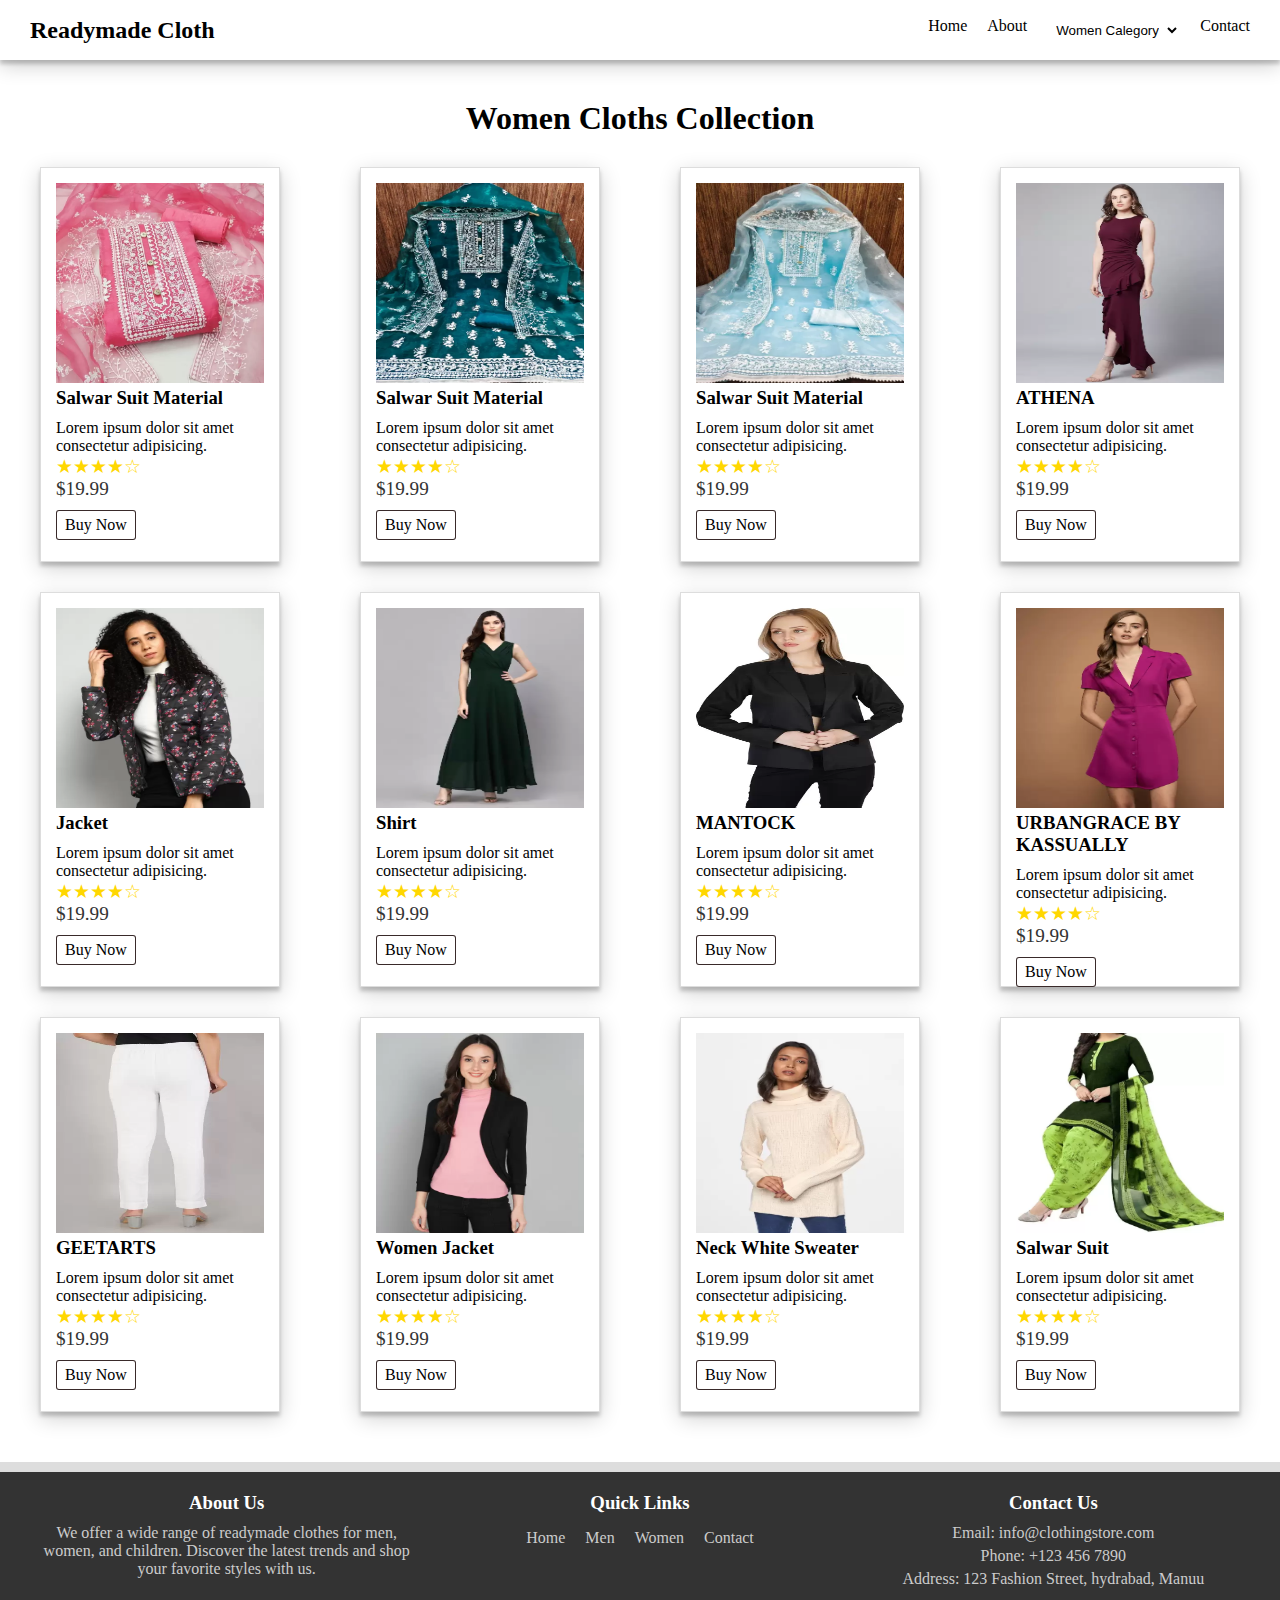
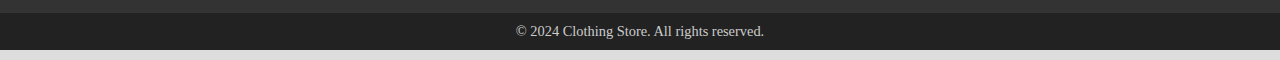
<file: project-2/women.html>
<!DOCTYPE html>
<html lang="en">
<head>
    <meta charset="UTF-8">
    <meta name="viewport" content="width=device-width, initial-scale=1.0">
    <title>Readymade cloths</title>
    <link rel="stylesheet" href="style.css">
   
</head>
<body>

    <nav class="nav-section">
        <div class="nav">
            <div class="nav-left">
                <h2>Readymade Cloth</h2>
            </div>
            <div class="nav-right">
                <ul>
                    <li><a href="/">Home</a></li>
                    <li><a href="#footer">About</a></li>
                    <li> <select id="clothes_catagory" onchange="myFunction(this)">
                        <option value="" ">Women Calegory</option>
                        <option value="men" ">Men cloths</option>
                        <option value="women">Women cloths</option>
                        <option value="child">Child cloths</option>
                      </select></li>
                    <li><a href="contact.html">Contact</a></li>
                </ul>
            </div>
        </div>
    </nav>
    <main class="">
        <div class="main">

            <div class="main-heading">
                <h1>Women Cloths Collection</h1>
            </div>

            <div class="products">

                <div class="product-card">  <!--product 1 goes here-->
                    <div class="product-body">
                        <img src="assets/yes-2-m-unstitched-2-m-2-5-m-hum-tum-mustard-m-fashion-original-imagqwqawwnyf8et.webp" alt="casual-1">
                    </div>
                    <div class="about-product">
                        <h3 class="product-name">Salwar Suit Material </h3>
                        <p>Lorem ipsum dolor sit amet consectetur adipisicing.</p>
                        <div class="rating">
                            <span>★</span><span>★</span><span>★</span><span>★</span><span>☆</span>
                        </div>
                        <p class="price">$19.99</p>
                        <a href="https://wa.me/916307874140" class="b-button" target="_blank">Buy Now</a>
                    </div>
                </div>  <!--product 1 ends here-->
                <div class="product-card">  <!--product 2 goes here-->
                    <div class="product-body">
                        <img src="assets/yes-2-m-unstitched-2-m-2-5-m-hum-tum2-gajari-m-fashion-original-imahfemtg57rybfv.webp" alt="casual-1">
                    </div>
                    <div class="about-product">
                        <h3 class="product-name">Salwar Suit Material </h3>
                        <p>Lorem ipsum dolor sit amet consectetur adipisicing.</p>
                        <div class="rating">
                            <span>★</span><span>★</span><span>★</span><span>★</span><span>☆</span>
                        </div>
                        <p class="price">$19.99</p>
                        <a href="https://wa.me/916307874140" class="b-button" target="_blank">Buy Now</a>
                    </div>
                </div> <!--product 2 ends here-->
                <div class="product-card">  <!--product 3 goes here-->
                    <div class="product-body">
                        <img src="assets/yes-2-m-unstitched-2-m-2-5-m-hum-tum2-skyblue-m-fashion-original-imaghq4hhhypfxwd.webp" alt="casual-1">
                    </div>
                    <div class="about-product">
                        <h3 class="product-name">Salwar Suit Material </h3>
                        <p>Lorem ipsum dolor sit amet consectetur adipisicing.</p>
                        <div class="rating">
                            <span>★</span><span>★</span><span>★</span><span>★</span><span>☆</span>
                        </div>
                        <p class="price">$19.99</p>
                        <a href="https://wa.me/916307874140" class="b-button" target="_blank">Buy Now</a>
                    </div>
                </div>  <!--product 3 ends here-->
                <div class="product-card">  <!--product 4 goes here-->
                    <div class="product-body">
                        <img src="assets/xs-adr-3426-maroon-athena-original-imafhc2bzhtvnf2x.webp" alt="casual-1">
                    </div>
                    <div class="about-product">
                        <h3 class="product-name">ATHENA</h3>
                        <p>Lorem ipsum dolor sit amet consectetur adipisicing.</p>
                        <div class="rating">
                            <span>★</span><span>★</span><span>★</span><span>★</span><span>☆</span>
                        </div>
                        <p class="price">$19.99</p>
                        <a href="https://wa.me/916307874140" class="b-button" target="_blank">Buy Now</a>
                    </div>
                </div>  <!--product 4 ends here-->

            </div>

            <!--Formal collection goes here-->
            <section class="formal">
                <div class="products">

                    <div class="product-card">  <!--product 1 goes here-->
                        <div class="product-body">
                            <img src="assets/s-1-no-fw21ak063jkpl-and-original-imaghyz3q6zsygrz.webp" alt="casual-1">
                        </div>
                        <div class="about-product">
                            <h3 class="product-name">Jacket</h3>
                            <p>Lorem ipsum dolor sit amet consectetur adipisicing.</p>
                            <div class="rating">
                                <span>★</span><span>★</span><span>★</span><span>★</span><span>☆</span>
                            </div>
                            <p class="price">$19.99</p>
                            <a href="https://wa.me/916307874140" class="b-button" target="_blank">Buy Now</a>
                        </div>
                    </div>  <!--product 1 ends here-->
                    <div class="product-card">  <!--product 2 goes here-->
                        <div class="product-body">
                            <img src="assets/s-aa-0158-green-pleated-neack-dress-aayu-original-imagg7h5ggrfstrn.webp" alt="casual-1">
                        </div>
                        <div class="about-product">
                            <h3 class="product-name">Shirt</h3>
                            <p>Lorem ipsum dolor sit amet consectetur adipisicing.</p>
                            <div class="rating">
                                <span>★</span><span>★</span><span>★</span><span>★</span><span>☆</span>
                            </div>
                            <p class="price">$19.99</p>
                            <a href="https://wa.me/916307874140" class="b-button" target="_blank">Buy Now</a>
                        </div>
                    </div> <!--product 2 ends here-->
                    <div class="product-card">  <!--product 3 goes here-->
                        <div class="product-body">
                            <img src="assets/s-m-black-formal-blazor-s-mantock-original-imag34k3mfangxet-bb.webp" alt="casual-1">
                        </div>
                        <div class="about-product">
                            <h3 class="product-name">MANTOCK</h3>
                            <p>Lorem ipsum dolor sit amet consectetur adipisicing.</p>
                            <div class="rating">
                                <span>★</span><span>★</span><span>★</span><span>★</span><span>☆</span>
                            </div>
                            <p class="price">$19.99</p>
                            <a href="https://wa.me/916307874140" class="b-button" target="_blank">Buy Now</a>
                        </div>
                    </div>  <!--product 3 ends here-->
                    <div class="product-card">  <!--product 4 goes here-->
                        <div class="product-body">
                            <img src="assets/s-ubkdrss2001u-urbangrace-by-kassually-original-imah2p5fpxduysbx.webp" alt="casual-1">
                        </div>
                        <div class="about-product">
                            <h3 class="product-name">URBANGRACE BY KASSUALLY</h3>
                            <p>Lorem ipsum dolor sit amet consectetur adipisicing.</p>
                            <div class="rating">
                                <span>★</span><span>★</span><span>★</span><span>★</span><span>☆</span>
                            </div>
                            <p class="price">$19.99</p>
                            <a href="https://wa.me/916307874140" class="b-button" target="_blank">Buy Now</a>
                        </div>
                    </div>  <!--product 4 ends here-->
    
                </div>
            </section>    <!--Formal collection ends here-->

            <section class="formal">
                <div class="products">

                    <div class="product-card">  <!--product 1 goes here-->
                        <div class="product-body">
                            <img src="assets/3xl-pant-geetarts-original-imah4kwpnzswmg7q.webp" alt="casual-1">
                        </div>
                        <div class="about-product">
                            <h3 class="product-name">GEETARTS</h3>
                            <p>Lorem ipsum dolor sit amet consectetur adipisicing.</p>
                            <div class="rating">
                                <span>★</span><span>★</span><span>★</span><span>★</span><span>☆</span>
                            </div>
                            <p class="price">$19.99</p>
                            <a href="https://wa.me/916307874140" class="b-button" target="_blank">Buy Now</a>
                        </div>
                    </div>  <!--product 1 ends here-->
                    <div class="product-card">  <!--product 2 goes here-->
                        <div class="product-body">
                            <img src="assets/s-1-coar523ash53vl-and-original-imaggc5wjkcku4ac.webp" alt="casual-11">
                        </div>
                        <div class="about-product">
                            <h3 class="product-name">Women Jacket </h3>
                            <p>Lorem ipsum dolor sit amet consectetur adipisicing.</p>
                            <div class="rating">
                                <span>★</span><span>★</span><span>★</span><span>★</span><span>☆</span>
                            </div>
                            <p class="price">$19.99</p>
                            <a href="https://wa.me/916307874140" class="b-button" target="_blank">Buy Now</a>
                        </div>
                    </div> <!--product 2 ends here-->
                    <div class="product-card">  <!--product 3 goes here-->
                        <div class="product-body">
                            <img src="assets/-original-imaghmmeqsfcuuw3.webp" alt="casual-1">
                        </div>
                        <div class="about-product">
                            <h3 class="product-name">Neck White Sweater</h3>
                            <p>Lorem ipsum dolor sit amet consectetur adipisicing.</p>
                            <div class="rating">
                                <span>★</span><span>★</span><span>★</span><span>★</span><span>☆</span>
                            </div>
                            <p class="price">$19.99</p>
                            <a href="https://wa.me/916307874140" class="b-button" target="_blank">Buy Now</a>
                        </div>
                    </div>  <!--product 3 ends here-->
                    <div class="product-card">  <!--product 4 goes here-->
                        <div class="product-body">
                            <img src="assets/yes-2-m-unstitched-2-m-2-5-m-1510-laxmi-creation-original-imah29sff7xbgc6h.webp" alt="casual-1">
                        </div>
                        <div class="about-product">
                            <h3 class="product-name">Salwar Suit </h3>
                            <p>Lorem ipsum dolor sit amet consectetur adipisicing.</p>
                            <div class="rating">
                                <span>★</span><span>★</span><span>★</span><span>★</span><span>☆</span>
                            </div>
                            <p class="price">$19.99</p>
                            <a href="https://wa.me/916307874140" class="b-button" target="_blank">Buy Now</a>
                        </div>
                    </div>  <!--product 4 ends here-->
    
                </div>
            </section>
        </div>
    </main>

    <footer>
        <div class="footer-content" id="footer">
            <div class="footer-section about">
                <h3>About Us</h3>
                <p>We offer a wide range of readymade clothes for men, women, and children. Discover the latest trends and shop your favorite styles with us.</p>
            </div>
            <div class="footer-section links">
                <h3>Quick Links</h3>
                <ul>
                    <li><a href="#home">Home</a></li>
                    <li><a href="#men">Men</a></li>
                    <li><a href="#women">Women</a></li>
                    <li><a href="contact.html">Contact</a></li>
                </ul>
            </div>
            <div class="footer-section contact">
                <h3>Contact Us</h3>
                <p>Email: info@clothingstore.com</p>
                <p>Phone: +123 456 7890</p>
                <p>Address: 123 Fashion Street, hydrabad, Manuu</p>
            </div>
        </div>
        <div class="footer-bottom">
            <p>&copy; 2024 Clothing Store. All rights reserved.</p>
        </div>
    </footer>
    
    <script src="script.js"></script>
</body>
</html>
</file>
<file: project-2/style.css>
* {
    margin: 0;
    padding: 0;
    box-sizing: border-box;
}

html, body {
    height: 100%;
    width: 100%;
}
.nav-section{
    z-index:50;
    position:sticky;
    top: 0;
    background-color: white;
}
.nav{
    height: 60px;
    /* border: 2px solid black; */
    display: flex;
    align-items: center;
    justify-content: space-between;
    padding: 0 30px;
    box-shadow: 0 4px 4px 0 rgba(0, 0, 0, 0.2), 0 6px 20px 0 rgba(0, 0, 0, 0.19);
    
}

ul li {
    list-style: none;
}

li a {
    text-decoration: none;
    color: black;
}

ul {
    display: flex;
    gap: 20px;
}
ul li a:hover{
    text-decoration: underline;
}
ul li a:focus{


   color:green;
}
select{
    border: none;
    outline: none;
    padding: 5px;
    border-radius: 3px;
    background-color: white;
    cursor: pointer;
}

.main {
}

.main-heading {
    text-align: center;
    margin-top: 40px;
}

.products {
    margin-top: 30px;
    display: flex;
    justify-content: center;
}

.product-card {
    height: 395px;
    width: 240px;
    border: 1px solid #ddd;
    /* background-color: aqua; */
    margin: 0 40px;
    box-shadow: 0 4px 4px 0 rgba(0, 0, 0, 0.2), 0 6px 20px 0 rgba(0, 0, 0, 0.19);
    padding: 15px;
}
.product-body img {
    height: 200px;
    width: 100%;
}

/* .about-product {
    padding: 0 10px;
} */

.product-name {
    margin-bottom: 10px;
}

.rating {
    color: #ffd700;
    font-size: 1.2em;
}

.price {
    font-size: 1.2rem;
    color: #333;
}


.b-button {
    margin-top: 10px;
    background: white;
    border: none;
    height: 30px;
    width: 80px;
    border-radius: 3px;
    border: 1px solid #291919ec;
    cursor: pointer;
    text-decoration: none;
    color: black;
    display: inline-block;
    display: flex;
    justify-content: center;
    align-items: center;
}

.b-button:hover {
    background-color: #222;
    color: white;
}




.formal-collection {
    text-align: center;
    margin-top: 40px;
    font-size: 32px;
}

.categories h2 {
    margin-left: 105px;
    margin-bottom: 10px;
}

.categories {
    margin-top: 50px;
}
.categories .category-grid {
    display: flex;
    justify-content: center;
    gap: 20px;
}

.categories .category {
    padding: 20px;
    border: 1px solid #ddd;
    width: 20%;
    box-shadow: 0 2px 4px rgba(0, 0, 0, 0.1);
}

.category{
    cursor: pointer;
}

.category:hover{
    background-color: #222;
    color: white;
}
/* ------------------------------------------contact form------------------------------------ */

header {
    background-color: #ddd;
    color: black;
    padding: 20px 0;
    text-align: center;
}

.c-h1 {
    margin: 0;
}

.c-main {
    display: flex;
    justify-content: center;
    align-items: center;
    height: calc(100vh - 120px);
}

.contact-form {
    background-color: #fff;
    border: 1px solid #ddd;
    border-radius: 5px;
    padding: 20px;
    width: 100%;
    max-width: 500px;
    box-shadow: 0 2px 5px rgba(0,0,0,0.1);
}

.contact-form h2 {
    margin-top: 0;
}

label {
    display: block;
    margin-top: 10px;
}

input, textarea {
    width: 100%;
    padding: 10px;
    margin-top: 5px;
    border: 1px solid #ddd;
    border-radius: 5px;
}

.c-button {
    background-color: white;
    color: #fff;
    /* padding: 10px 20px; */
    border: none;
    border-radius: 5px;
    margin-top: 15px;
    cursor: pointer;
    transition: background-color 0.3s ease;
    width: 130px;
    border-radius: 3px;
    border: 1px solid #291919ec;
    color: black;
}

/* .c-button:hover {
    background-color: #e55335;
} */

footer {
    background-color: #ddd;
    color: black;
    text-align: center;
    padding: 10px 0;
    position: absolute;
    bottom: 0;
    width: 100%;
}


/*----------------------------------------footer-------------------------------------*/

footer {
    position: relative;
    bottom: 0px;
    margin-top: 50px;
} 
.footer-content {
    display: flex;
    justify-content: space-between;
    padding: 20px;
    background-color: #333;
    color: #fff;
}

.footer-section {
    flex: 1;
    margin: 0 20px;
}

.footer-section h3 {
    margin-bottom: 10px;
}

.footer-section p, .footer-section ul, .footer-section li, .footer-section a {
    color: #ccc;
    margin: 5px 0;
    text-decoration: none;
}

.footer-section a:hover {
    color: #fff;
}

.footer-section ul {
    list-style: none;
    padding: 0;
}

.footer-bottom {
    background-color: #222;
    color: #ccc;
    text-align: center;
    padding: 10px 0;
    font-size: 0.9em;
}

h3 ~ ul {
    display: flex;
    justify-content: center;
}
.footer-bottom p {
    margin: 0;
}


@media only screen and (max-width:550px){
    .product-card{
        width: 150px;
    }
    ul{
        display: none;
        transition: all ease-in-out 0.5s;
        
    }
    svg{
        display:inline;
        font-size: 1.5rem;
    }
}
</file>
